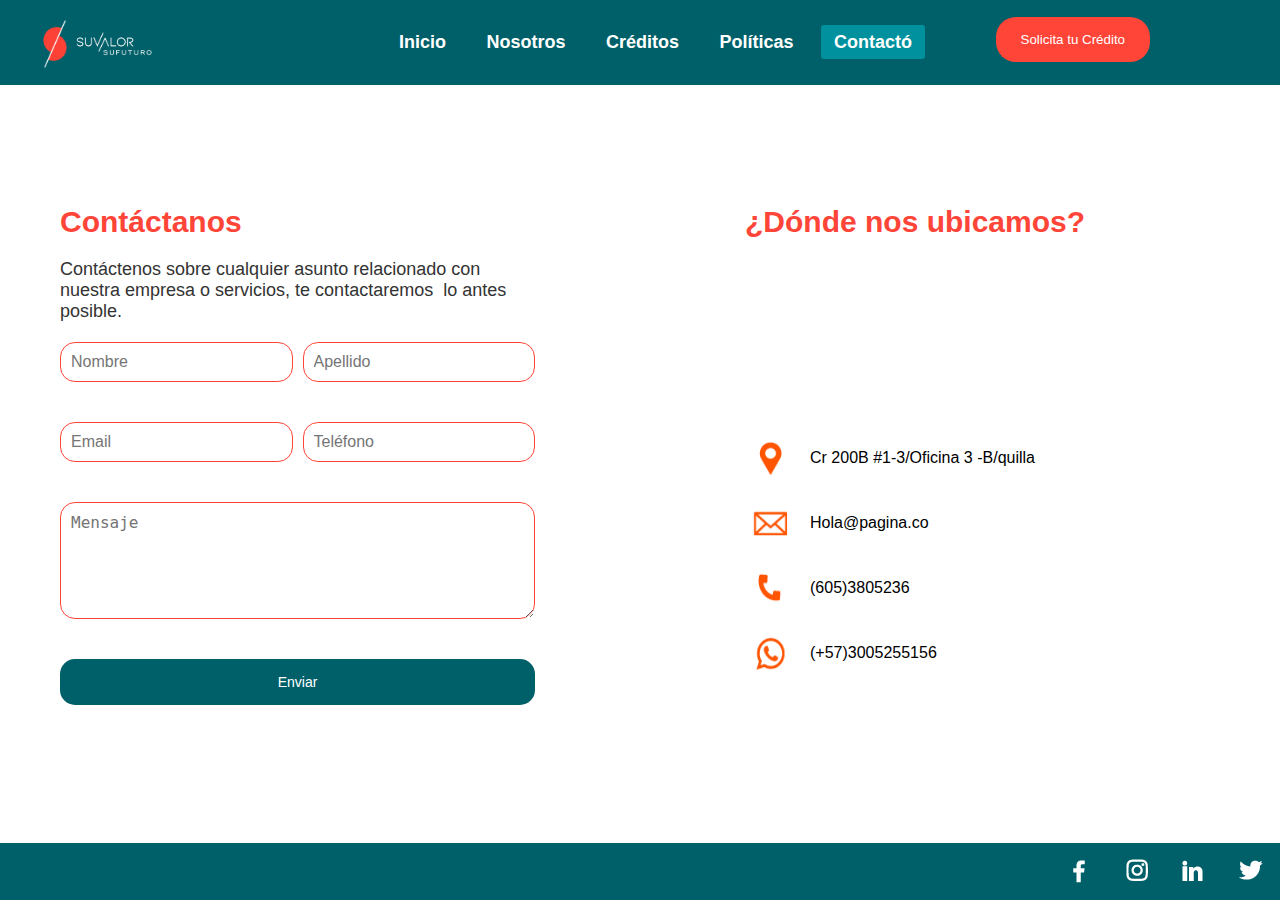
<file: contacto.html>
<!DOCTYPE html>
<html lang="en">
<head>
    <meta charset="UTF-8">
    <meta http-equiv="X-UA-Compatible" content="IE=edge">
    <meta name="viewport" content="width=device-width, initial-scale=1.0">
    <title>Menú Responsive</title>
    <!-- Enlace al archivo de estilos CSS -->
    <link rel="stylesheet" href="css/StylesCon.css">
    <!-- Enlace al archivo de Font Awesome para el ícono de hamburguesa -->
    <link href="https://cdnjs.cloudflare.com/ajax/libs/font-awesome/5.13.0/css/all.min.css" rel="stylesheet">
</head>
<body>
    <!-- Navegación con menú responsive -->
    <nav>
        <!-- Checkbox para controlar el estado del menú -->
        <input type="checkbox" id="check">
        <!-- Label que funciona como botón de hamburguesa -->
        <label for="check" class="checkbtn">
            <!-- Icono de hamburguesa de Font Awesome -->
            <i class="fas fa-bars"></i>
        </label>
        <!-- Enlace al inicio con el logo -->
        <a href="#" class="enlace">
            <img src=images/Grande.png alt="Logo" class="logo">
        </a>
        <!-- Lista de opciones del menú -->
        <ul>
            <li><a href="index.html">Inicio</a></li>
            <li><a href="nosotros.html">Nosotros</a></li>
            <li><a href="creditos.html">Créditos</a></li>
            <li><a href="politicas.html">Políticas</a></li>
            <li><a class="active" href= "contacto.html">Contactó</a></li>
          
        </ul>
    </nav>
    <button class="solicita-credito">Solicita tu Crédito</button>
    <!-- Sección Central -->
    <main>
        <main>
            <section id="contacto" class="seccion-contacto">
                <div class="contenido-contacto">
                    <!-- Lado Izquierdo (Intercambiado) -->
                    <div class="lado-izquierdo">
                        <h2>Contáctanos</h2>
                        <h3>Contáctenos sobre cualquier asunto relacionado con nuestra empresa o servicios, te contactaremos  lo antes posible.</h3>
                        <form class="formulario-contacto">
                            <div class="nombre-apellido">
                                <input type="text" name="nombre" placeholder="Nombre" required>
                                <input type="text" name="apellido" placeholder="Apellido" required>
                            </div>
                            <div class="email-telefono">
                                <input type="email" name="email" placeholder="Email" required>
                                <input type="tel" name="telefono" placeholder="Teléfono" required>
                            </div>
                            <textarea name="mensaje" placeholder="Mensaje" rows="5" required></textarea>
                            <button type="submit">Enviar</button>
                        </form>
                    </div>
                    <!-- Lado Derecho (Intercambiado) -->
                    <div class="lado-derecho">
                        <h2>¿Dónde nos ubicamos?</h2>
                        <div class="mapa">
                            <iframe src="https://www.google.com/maps/embed?pb=!1m18!1m12!1m3!1d15667.849144679752!2d-74.79220885!3d10.9662193!2m3!1f0!2f0!3f0!3m2!1i1024!2i768!4f13.1!3m3!1m2!1s0x8ef42d663f45bd69%3A0x26c88ee7a43856e7!2sFamily%20Party!5e0!3m2!1ses-419!2sco!4v1719065620562!5m2!1ses-419!2sco" width="670" height="480" style="border:0;" allowfullscreen="" loading="lazy" referrerpolicy="no-referrer-when-downgrade"></iframe> 
                           
                        </div>
                        <div class="logos-textos">
                            <div class="logo-texto">
                                <img src="images/gps.png" alt="Logo 1">
                                <p>Cr 200B #1-3/Oficina 3 -B/quilla
                                </p>
                            </div>
                            <div class="logo-texto">
                                <img src="images/correo.png" alt="Logo 2">
                                <p>Hola@pagina.co</p>
                            </div>
                            <div class="logo-texto">
                                <img src="images/tele.png" alt="Logo 3">
                                <p> (605)3805236</p>
                            </div>
                            <div class="logo-texto">
                                <img src="images/wha.png" alt="Logo 4">
                                <p>(+57)3005255156</p>
                            </div>
                        </div>
                    </div>
                </div>
        
        </section>
        <!-- Barra Inferior Redes Sociales -->
     <footer class="barra-redes">
         <div class="contenedor-redes">
             <!-- Texto "Comunícate con nosotros" en la esquina izquierda -->
             <div class="texto-contacto">
                 <p style="color: white; margin-right: auto;">!Comunícate con nosotros¡</p>
                
             </div>
             <a href="https://facebook.com"><img src="images/face2.png" alt="Facebook" class="icono-red"></a>
             <a href="https://instagram.com"><img src="images/Instagram2.png" alt="Instagram" class="icono-red"></a>
             <a href="https://linkedin.com"><img src="images/linke2.png" alt="LinkedIn" class="icono-red"></a>
             <a href="https://twitter.com"><img src="images/twitter.png" alt="YouTube" class="icono-red"></a>
         </div>
     
     
     
     </footer>
     
        </footer>
    </body>
    </html>
</file>
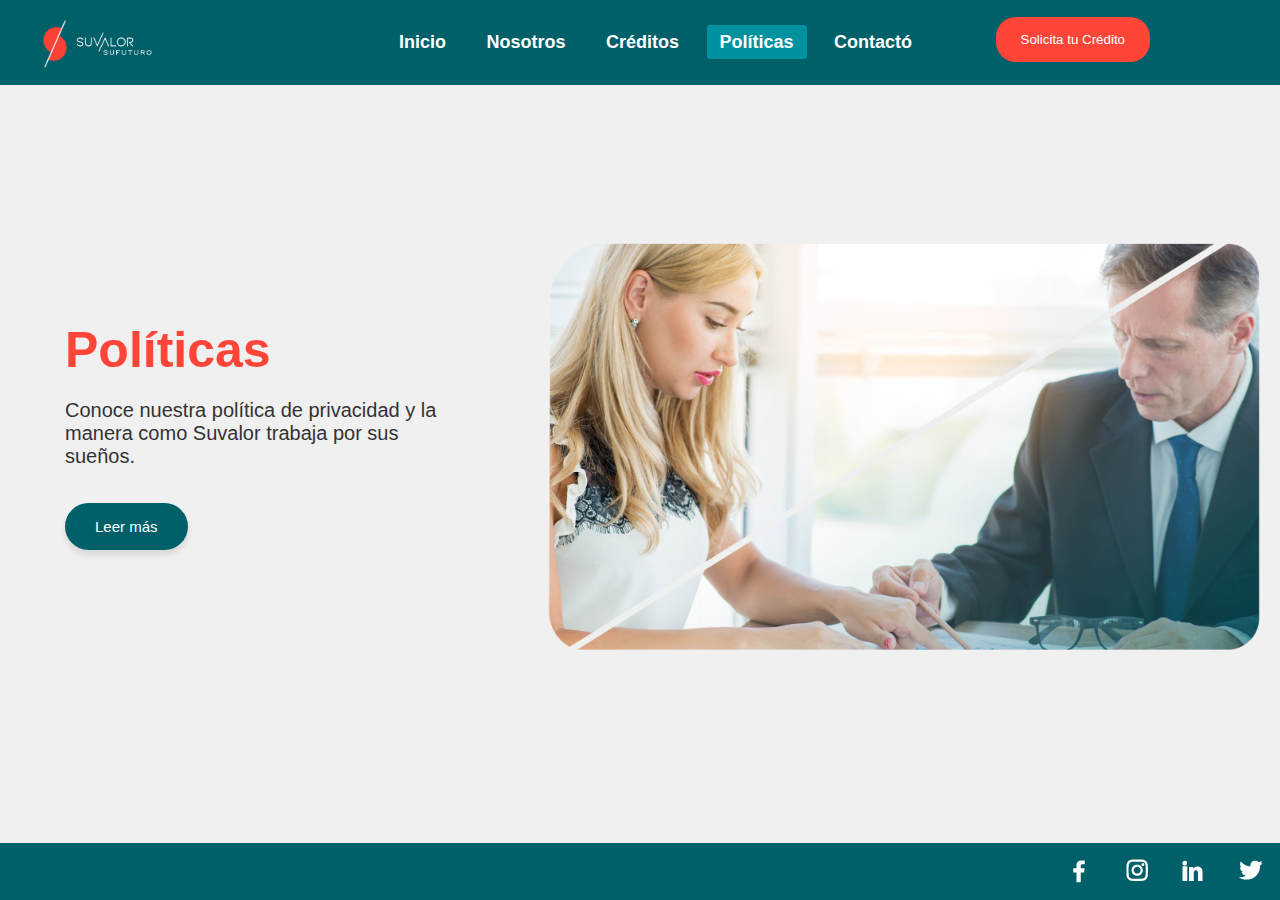
<file: politicas.html>
<!DOCTYPE html>
<html lang="en">
<head>
    <meta charset="UTF-8">
    <meta http-equiv="X-UA-Compatible" content="IE=edge">
    <meta name="viewport" content="width=device-width, initial-scale=1.0">
    <title>Menú Responsive</title>
    <!-- Enlace al archivo de estilos CSS -->
    <link rel="stylesheet" href="css/StylosP.css">
    <!-- Enlace al archivo de Font Awesome para el ícono de hamburguesa -->
    <link href="https://cdnjs.cloudflare.com/ajax/libs/font-awesome/5.13.0/css/all.min.css" rel="stylesheet">
</head>
<body>
    <!-- Navegación con menú responsive -->
    <nav>
        <!-- Checkbox para controlar el estado del menú -->
        <input type="checkbox" id="check">
        <!-- Label que funciona como botón de hamburguesa -->
        <label for="check" class="checkbtn">
            <!-- Icono de hamburguesa de Font Awesome -->
            <i class="fas fa-bars"></i>
        </label>
        <!-- Enlace al inicio con el logo -->
        <a href="#" class="enlace">
            <img src=images/Grande.png alt="Logo" class="logo">
        </a>
        <!-- Lista de opciones del menú -->
        <ul>
            <li><a href="index.html">Inicio</a></li>
            <li><a href="nosotros.html">Nosotros</a></li>
            <li><a href="creditos.html">Créditos</a></li>
            <li><a class="active" href="politicas.html">Políticas</a></li>
            <li><a href="contacto.html">Contactó</a></li>
          
        </ul>
    </nav>
    <button class="solicita-credito">Solicita tu Crédito</button>
    <!-- Sección principal -->
    <section>
        <!-- Contenido de la sección principal -->
        <main>
            <section id="nosotros" class="contenido-principal">
                <div class="contenido-texto">
                    <h1>Políticas</h1>
                    <p>Conoce nuestra política de privacidad y la manera como Suvalor trabaja por sus sueños.</p>
                    <button class="leer-mas" onclick="abrirPDF()">Leer más</button>
                </div>
                <div class="contenido-imagen">
                    <img src="images/politicas.png" alt="Descripción de la Imagen">
                </div>
            </section>
    
             <!-- Barra Inferior Redes Sociales -->
         <footer class="barra-redes">
            <div class="contenedor-redes">
                <!-- Texto "Comunícate con nosotros" en la esquina izquierda -->
                <div class="texto-contacto">
                    <p style="color: white; margin-right: auto;">!Comunícate con nosotros¡</p>
                   
                </div>
                <a href="https://facebook.com"><img src="images/face2.png" alt="Facebook" class="icono-red"></a>
                <a href="https://instagram.com"><img src="images/Instagram2.png" alt="Instagram" class="icono-red"></a>
                <a href="https://linkedin.com"><img src="images/linke2.png" alt="LinkedIn" class="icono-red"></a>
                <a href="https://twitter.com"><img src="images/twitter.png" alt="YouTube" class="icono-red"></a>
            </div>
        
        
    </section>
</body>
</html>
</file>
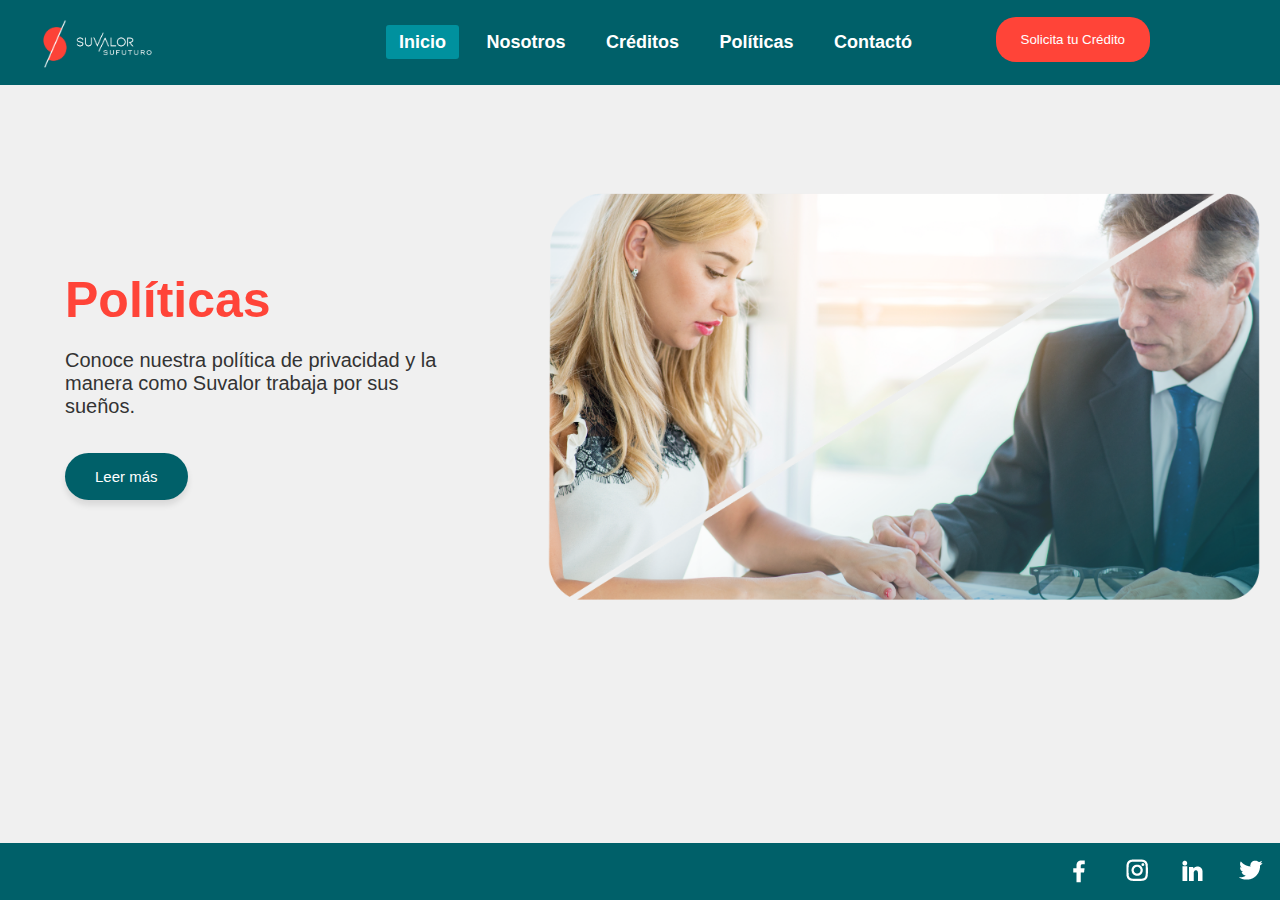
<file: prueba.html>
<!DOCTYPE html>
<html lang="en">
<head>
    <meta charset="UTF-8">
    <meta http-equiv="X-UA-Compatible" content="IE=edge">
    <meta name="viewport" content="width=device-width, initial-scale=1.0">
    <title>Menú Responsive</title>
    <!-- Enlace al archivo de estilos CSS -->
    <link rel="stylesheet" href="stilosPRUEBA.css">
    <!-- Enlace al archivo de Font Awesome para el ícono de hamburguesa -->
    <link href="https://cdnjs.cloudflare.com/ajax/libs/font-awesome/5.13.0/css/all.min.css" rel="stylesheet">
</head>
<body>
    <!-- Navegación con menú responsive -->
    <nav>
        <!-- Checkbox para controlar el estado del menú -->
        <input type="checkbox" id="check">
        <!-- Label que funciona como botón de hamburguesa -->
        <label for="check" class="checkbtn">
            <!-- Icono de hamburguesa de Font Awesome -->
            <i class="fas fa-bars"></i>
        </label>
        <!-- Enlace al inicio con el logo -->
        <a href="#" class="enlace">
            <img src=images/Grande.png alt="Logo" class="logo">
        </a>
        <!-- Lista de opciones del menú -->
        <ul>
            <li><a class="active" href="index.html">Inicio</a></li>
            <li><a href="nosotros.html">Nosotros</a></li>
            <li><a href="creditos.html">Créditos</a></li>
            <li><a href="politicas.html">Políticas</a></li>
            <li><a href="contacto.html">Contactó</a></li>
          
        </ul>
    </nav>
    <button class="solicita-credito">Solicita tu Crédito</button>
    <!-- Sección principal -->
    <section>
        <!-- Contenido de la sección principal -->
        <main>
            <section id="nosotros" class="contenido-principal">
                <div class="contenido-texto">
                    <h1>Políticas</h1>
                    <p>Conoce nuestra política de privacidad y la manera como Suvalor trabaja por sus sueños.</p>
                    <button class="leer-mas" onclick="abrirPDF()">Leer más</button>
                </div>
                <div class="contenido-imagen">
                    <img src="images/politicas.png" alt="Descripción de la Imagen">
                </div>
            </section>
    
             <!-- Barra Inferior Redes Sociales -->
         <footer class="barra-redes">
            <div class="contenedor-redes">
                <!-- Texto "Comunícate con nosotros" en la esquina izquierda -->
                <div class="texto-contacto">
                    <p style="color: white; margin-right: auto;">!Comunícate con nosotros¡</p>
                   
                </div>
                <a href="https://facebook.com"><img src="images/face2.png" alt="Facebook" class="icono-red"></a>
                <a href="https://instagram.com"><img src="images/Instagram2.png" alt="Instagram" class="icono-red"></a>
                <a href="https://linkedin.com"><img src="images/linke2.png" alt="LinkedIn" class="icono-red"></a>
                <a href="https://twitter.com"><img src="images/twitter.png" alt="YouTube" class="icono-red"></a>
            </div>
        
        
    </section>
</body>
</html>
</file>
<file: css/StylesCon.css>
html,body {

  overflow-x: hidden;
  margin: 0;
  padding: 0;
  font-family: 'Gotham', Arial, sans-serif;
}




/* Estilos para el botón "Solicita tu Crédito" */
.solicita-credito {
  position: absolute; /* Posición absoluta */
  top: 1.9%; /* Ajusta la posición verticalmente */
  right: 130px; /* Ajusta la posición horizontalmente */
  background-color: #FF4438; /* Color de fondo naranja */
  color: #fff; /* Color de texto blanco */
  border: none; 
  padding: 15px 25px; /* Ajusta el padding del botón */
  border-radius: 20px; /* Añade bordes redondeados */
  cursor: pointer; /* Cambia el cursor a puntero */
  z-index: 1000; /* Asegura que esté por encima del contenido */
  animation: fadeIn 1s ease-out; /* Animación al cargar la página */
}

.solicita-credito:hover {
  background-color: #006069; /* Color de fondo del banner */
}

@media (max-width: 932px) {
  .solicita-credito {
      display: none; /* Oculta el botón cuando el ancho de pantalla es menor a 932px */
  }
}

/*Seccion central */
.seccion-contacto {
  display: flex;
  justify-content: space-between;
  align-items: flex-start;
  padding: 100px 0px;
  max-width: 1200px;
  margin: 0 auto;
  flex-wrap: wrap;
  text-align: left;
}

.contenido-contacto {
  display: flex;
  justify-content: space-between;
  width: 100%;
}  

.lado-izquierdo {
  flex: 1;
  padding: 20px;
  margin-right: 150px; /* Aumenta el margen derecho */
  box-sizing: border-box;
}

.lado-derecho {
  flex: 1;
  padding: 20px;
  margin-left: 150px; /* Aumenta el margen izquierdo */
  box-sizing: border-box;
}


.nombre-apellido,
.email-telefono {
    display: flex;
    gap: 10px; /* Espacio entre los campos */
}

.nombre-apellido input,
.email-telefono input {
    flex: 1;
}



.lado-izquierdo, .lado-derecho {
  flex: 1;
  padding: 20px;
  box-sizing: border-box;
}

.lado-izquierdo {
  margin-right: 20px;
}

.lado-izquierdo h2, .lado-derecho h2 {
  font-size: 30px;
  color: #FF4438;
  margin-bottom: 50px;
  
}

.lado-izquierdo h3 {
  font-size: 18px;
  color: #333;
  margin-bottom: 20px;
}

.mapa {
  margin-bottom: 20px;

}

.mapa iframe {
  width: 100%;
  height: 100%;
  border: 0;
  border-radius: 15px; /* Bordes redondeados */
}

.logos-textos {
  display: flex;
  flex-direction: column;
}

.logo-texto {
  display: flex;
  align-items: center;
  margin-bottom: 15px;
}

.logo-texto img {
  width: 50px;
  height: 50px;
  margin-right: 15px;
}

.formulario-contacto {
  display: flex;
  flex-direction: column;

}

.contacto-formulario h3,
.ubicacion h3 {
    font-size: 50px;
    color: #333;
    font-weight: normal; /* Quitar la negrita */
}



.lado-izquierdo h3 {
  font-weight: normal;
  margin-bottom: 20px;
}

.lado-izquierdo h2 {
  margin-bottom: 20px;
}

.lado-derecho h2 {
  margin-bottom: 20px;
}


.formulario-contacto input,
.formulario-contacto textarea {
  padding: 10px;
  margin-bottom: 15px;
  border: 1px solid #FF4438;
  border-radius: 15px;
  font-size: 16px;
  width: 100%;
  box-sizing: border-box;
}

.formulario-contacto button {
  padding: 15px  15px  !important;
  width: auto;
   background-color: #006069;
  color: white;
  border: none;
  border-radius: 15px;
  font-size: 14px;
  transition: all 300ms ease;
 
}


.formulario-contacto button:hover {
  background-color: #FF4438;
}

.formulario-contacto input[type="text"],
.formulario-contacto input[type="email"],
.formulario-contacto input[type="tel"],
.formulario-contacto textarea {
    margin-bottom: 40px; /* Ajusta el valor según sea necesario */
}

@media (max-width: 768px) {
  .seccion-contacto {
    text-align: center; /* Centra el texto y elementos dentro de .seccion-contacto */
    padding: 30px 10px; /* Ajusta el padding */
  }

  .contenido-contacto {
    max-width: 100%; /* Asegura que no exceda el ancho máximo */
    display: flex;
    flex-direction: column; /* Cambia la dirección del flex a columna */
    align-items: center; /* Centra los elementos horizontalmente */
  }

  .lado-izquierdo, .lado-derecho {
    width: 100%; /* Ocupa todo el ancho disponible */
    max-width: 100%; /* Asegura que no exceda el ancho máximo */
  }

  .lado-derecho {
    margin-top: 15px; /* Añade espacio arriba del lado derecho */
    margin-left: 0;
  }

  .mapa {
    margin-bottom: 30px; /* Ajusta el margen inferior del mapa */
  }
}
/* Barra Inferior Redes Sociales */
.barra-redes {
  background-color: #006069; /* Color verde */
  width: 100%;
  position: fixed; /* Fijo al fondo de la ventana del navegador */
  bottom: 0;
  left: 0;
  padding: 1px; /* Aumenta el padding para separar más los elementos */
  z-index: 1000; /* Asegura que la barra esté por encima de otros elementos */
}

.contenedor-redes {
  display: flex;
  justify-content: flex-end; /* Alinea los íconos a la derecha */
  align-items: center;
  max-width: 1400px; /* Ancho máximo para limitar el tamaño en pantallas más grandes */
  margin: 0 auto; /* Centra horizontalmente el contenido */
  margin-left: 400px;
}

.icono-red:hover {
  transform: scale(1.2); /* Efecto de agrandamiento al pasar el ratón */
}

/* Estilos para el texto de contacto */
.texto-contacto {
  color: white;
  margin-right: 1225px; /* Mueve el texto hacia la izquierda */
  font-size: 18px; /* Tamaño de fuente ajustado */
  font-weight: bold; /* Establece el texto en negrita */
  white-space: nowrap; /* Evita que el texto se rompa en varias líneas */
  text-align: right;
}

@media (max-width: 768px) {
  .barra-redes {
    justify-content: center; /* Centra la barra de redes sociales */
  }

  .contenedor-redes {
    justify-content: center; /* Centra los íconos de redes sociales */
    margin-left: 0; /* Elimina el margen izquierdo */
  }

  .texto-contacto {
    display: none; /* Oculta el texto de contacto */
  }
}






  
  /* Animaciones */
@keyframes slideInFromTop {
    0% {
      transform: translateY(-100%);
      opacity: 0;
    }
    100% {
      transform: translateY(0);
      opacity: 1;
    }
  }
  
  @keyframes slideInFromBottom {
    0% {
      transform: translateY(100%);
      opacity: 0;
    }
    100% {
      transform: translateY(0);
      opacity: 1;
    }
  }
  
  @keyframes fadeIn {
    0% {
      opacity: 0;
    }
    100% {
      opacity: 1;
    }
  }
  
  @keyframes fadeInFromCenter {
    0% {
      opacity: 0;
      transform: scale(0);
    }
    100% {
      opacity: 1;
      transform: scale(1);
    }
  }

  *{
    padding: 0;
    margin: 0;
    text-decoration: none;
    list-style: none;
    box-sizing: border-box;
}

nav{
    background: #006069;
    height: 85px;
    width: 100%;
}
.enlace{
    position: absolute;
    padding: 15px 40px;
}
.logo{
    height: 65px;
    transition: margin-left 0.5s ease;
}
nav ul{
    float: right;
    margin-right: 350px;
    
}
nav ul li{
    display: inline-block;
    line-height: 85px;
    margin: 0 5px;
}
nav ul li a{
    color: #fff;
    font-size: 18px;
    padding: 7px 13px;
    border-radius: 3px;
    font-weight: bold;
    font-family:  Arial, sans-serif; /* Cambia la tipografía del menú */
}
li a.active, li a:hover{
    background: #00919e;
    transition: .5s;
}
.checkbtn{
    font-size: 30px;
    color: #fff;
    float: right;
    line-height: 80px;
    margin-right: 40px;
    cursor: pointer;
    display: none;
}
#check{
    display: none;
}


@media (max-width: 952px){
    .enlace{
        padding-left: 30px;
    }
    nav ul li a{
        font-size: 106px;
    }
}

@media (max-width: 858px){
    .checkbtn{
        display: block;
    }
    ul{
        position: fixed;
        width: 100%;
        height: 100vh;
        background: #2c3e50;
        top: 80px;
        left: -100%;
        text-align: center;
        transition: all .5s;
        margin-right: 30px;
    }
    nav ul li{
        display: block;
        margin: 50px 0;
        line-height: 30px;
    }
    nav ul li a{
        font-size: 20px;
    }
    li a:hover, li a.active{
        background: none;
        color: white;
    }
    #check:checked ~ ul{
        left:0;
    }

}
</file>
<file: css/StylosP.css>
html,body {

  overflow-x: hidden;
  margin: 0;
  padding: 0;
  font-family: 'Gotham', Arial, sans-serif;
}




/* Estilos para el botón "Solicita tu Crédito" */
.solicita-credito {
  position: absolute; /* Posición absoluta */
  top: 1.9%; /* Ajusta la posición verticalmente */
  right: 130px; /* Ajusta la posición horizontalmente */
  background-color: #FF4438; /* Color de fondo naranja */
  color: #fff; /* Color de texto blanco */
  border: none; 
  padding: 15px 25px; /* Ajusta el padding del botón */
  border-radius: 20px; /* Añade bordes redondeados */
  cursor: pointer; /* Cambia el cursor a puntero */
  z-index: 1000; /* Asegura que esté por encima del contenido */
  animation: fadeIn 1s ease-out; /* Animación al cargar la página */
}

.solicita-credito:hover {
  background-color: #006069; /* Color de fondo del banner */
}

@media (max-width: 932px) {
  .solicita-credito {
      display: none; /* Oculta el botón cuando el ancho de pantalla es menor a 932px */
  }
}

/* Estilos Generales */
body {
  overflow-y: auto;
  animation: fadeIn 1s ease-out;
  background-color: #f0f0f0;/* Color de fondo para propósitos de demostración */
}  

  
/* Sección Central */
.contenido-principal {
  display: flex;
  justify-content: space-between; /* Espacio entre el texto y la imagen */
  align-items: center;
  padding: 50px 0px;
  width: 100%;
  max-width: 1200px; /* Ancho máximo de la sección */
  height: 600px;
  margin: 50px auto; /* Centra horizontalmente la sección */
  flex-wrap: wrap;
  text-align: left; /* Asegura que el contenido esté alineado a la izquierda */
 
}

.contenido-texto {
  flex: 1.5;
  padding: 25px;
  /* margin-left: -100px; */ /* Elimina o ajusta transformaciones específicas */
}

.contenido-texto h1 {
  font-size: 50px;
  color: #FF4438;
  margin-bottom: 20px;
  text-align: left;
}

.contenido-texto p {
  font-size: 20px;
  color: #333;
  margin-bottom: 35px;
  text-align: left;
}

.contenido-imagen {
  flex: 3; /* Ocupa más espacio que el texto */
  text-align: center;
  padding: 1px;
  /* transform: translate(220px, 40px); */ /* Elimina o ajusta transformaciones específicas */
}

.contenido-imagen img {
  max-width: 100%;
  width: 100%;
  height: auto;
  border-radius: 25px; /* Añade bordes redondeados a la imagen */
  margin-top: 20px;
  margin-left: 50px; /* Elimina o ajusta transformaciones específicas */
  animation: fadeIn 2.5s ease-out; /* Animación de fadeIn */
}

.leer-mas {
  background-color: #006069; /* Color de fondo verde */
  color: #fff; /* Color de texto blanco */
  border: none;
  font-size: 15px;
  padding: 15px 30px; /* Ajusta el padding del botón */
  border-radius: 30px; /* Añade bordes redondeados */
  cursor: pointer;
  display: block;
  text-align: left;
  margin-top: 10px; /* Espacio superior para separar el botón del texto */
  box-shadow: 0 5px 6px rgba(7, 6, 6, 0.1); /* Añade sombra */
}

.leer-mas:hover {
  background-color: #FF4438; /* Color de fondo verde más oscuro */
}

/* Estilos específicos para pantallas pequeñas */
@media (max-width: 768px) {
  .contenido-principal {
    flex-direction: column; /* Cambia la dirección del flex a columna */
    height: auto; /* Ajusta la altura automáticamente */
    padding: 20px;
  }

  .contenido-imagen {
    order: 1; /* Ordena la imagen primero */
  }

  .contenido-imagen img {
    margin-left: 0; /* Centra la imagen */
    margin-top: 100px; /* Ajusta el margen superior */
  }

  .contenido-texto {
    order: 2; /* Ordena el texto después de la imagen */
    flex: 1; /* Asegura que ambos elementos ocupen el mismo espacio */
    padding: 10px;
    text-align: center; /* Centra el texto */
  }

  .contenido-texto h1 {
    font-size: 36px; /* Ajusta el tamaño de la fuente */
    text-align: center;
    margin-top: 40px;
  }

  .contenido-texto p {
    font-size: 18px; /* Ajusta el tamaño de la fuente */
    text-align: center;
    margin-top: 20px;

  }

  .leer-mas {
    margin: 20px auto 0; /* Centra el botón y añade margen superior */
    display: inline-block; /* Cambia el display para centrar */
  }
}


/* Barra Inferior Redes Sociales */
.barra-redes {
  background-color: #006069; /* Color verde */
  width: 100%;
  position: fixed; /* Fijo al fondo de la ventana del navegador */
  bottom: 0;
  left: 0;
  padding: 1px; /* Aumenta el padding para separar más los elementos */
  z-index: 1000; /* Asegura que la barra esté por encima de otros elementos */
}

.contenedor-redes {
  display: flex;
  justify-content: flex-end; /* Alinea los íconos a la derecha */
  align-items: center;
  max-width: 1400px; /* Ancho máximo para limitar el tamaño en pantallas más grandes */
  margin: 0 auto; /* Centra horizontalmente el contenido */
  margin-left: 400px;
}

.icono-red:hover {
  transform: scale(1.2); /* Efecto de agrandamiento al pasar el ratón */
}

/* Estilos para el texto de contacto */
.texto-contacto {
  color: white;
  margin-right: 1225px; /* Mueve el texto hacia la izquierda */
  font-size: 18px; /* Tamaño de fuente ajustado */
  font-weight: bold; /* Establece el texto en negrita */
  white-space: nowrap; /* Evita que el texto se rompa en varias líneas */
  text-align: right;
}

@media (max-width: 768px) {
  .barra-redes {
    justify-content: center; /* Centra la barra de redes sociales */
  }

  .contenedor-redes {
    justify-content: center; /* Centra los íconos de redes sociales */
    margin-left: 0; /* Elimina el margen izquierdo */
  }

  .texto-contacto {
    display: none; /* Oculta el texto de contacto */
  }
}




  /* Animaciones */
  @keyframes slideInFromTop {
    0% {
      transform: translateY(-100%);
      opacity: 0;
    }
    100% {
      transform: translateY(0);
      opacity: 1;
    }
  }
  
  @keyframes slideInFromBottom {
    0% {
      transform: translateY(100%);
      opacity: 0;
    }
    100% {
      transform: translateY(0);
      opacity: 1;
    }
  }
  
  @keyframes fadeIn {
    0% {
      opacity: 0;
    }
    100% {
      opacity: 1;
    }
  }
  
  @keyframes fadeInFromCenter {
    0% {
      opacity: 0;
      transform: scale(0);
    }
    100% {
      opacity: 1;
      transform: scale(1);
    }
  } 


 
 

*{
  padding: 0;
  margin: 0;
  text-decoration: none;
  list-style: none;
  box-sizing: border-box;
}

nav{
  background: #006069;
  height: 85px;
  width: 100%;
}
.enlace{
  position: absolute;
  padding: 15px 40px;
}
.logo{
  height: 65px;
  transition: margin-left 0.5s ease;
}
nav ul{
  float: right;
  margin-right: 350px;
  
}
nav ul li{
  display: inline-block;
  line-height: 85px;
  margin: 0 5px;
}
nav ul li a{
  color: #fff;
  font-size: 18px;
  padding: 7px 13px;
  border-radius: 3px;
  font-weight: bold;
  font-family:  Arial, sans-serif; /* Cambia la tipografía del menú */
}
li a.active, li a:hover{
  background: #00919e;
  transition: .5s;
}
.checkbtn{
  font-size: 30px;
  color: #fff;
  float: right;
  line-height: 80px;
  margin-right: 40px;
  cursor: pointer;
  display: none;
}
#check{
  display: none;
}


@media (max-width: 952px){
  .enlace{
      padding-left: 30px;
  }
  nav ul li a{
      font-size: 106px;
  }
}

@media (max-width: 858px){
  .checkbtn{
      display: block;
  }
  ul{
      position: fixed;
      width: 100%;
      height: 100vh;
      background: #2c3e50;
      top: 80px;
      left: -100%;
      text-align: center;
      transition: all .5s;
      margin-right: 30px;
  }
  nav ul li{
      display: block;
      margin: 50px 0;
      line-height: 30px;
  }
  nav ul li a{
      font-size: 20px;
  }
  li a:hover, li a.active{
      background: none;
      color: white;
  }
  #check:checked ~ ul{
      left:0;
  }

}
</file>
<file: stilosPRUEBA.css>
html,body {

    overflow-x: hidden;
    margin: 0;
    padding: 0;
    font-family: 'Gotham', Arial, sans-serif;
  }




  /* Estilos para el botón "Solicita tu Crédito" */
.solicita-credito {
    position: absolute; /* Posición absoluta */
    top: 1.9%; /* Ajusta la posición verticalmente */
    right: 130px; /* Ajusta la posición horizontalmente */
    background-color: #FF4438; /* Color de fondo naranja */
    color: #fff; /* Color de texto blanco */
    border: none; 
    padding: 15px 25px; /* Ajusta el padding del botón */
    border-radius: 20px; /* Añade bordes redondeados */
    cursor: pointer; /* Cambia el cursor a puntero */
    z-index: 1000; /* Asegura que esté por encima del contenido */
    animation: fadeIn 1s ease-out; /* Animación al cargar la página */
}

.solicita-credito:hover {
    background-color: #006069; /* Color de fondo del banner */
}

@media (max-width: 932px) {
    .solicita-credito {
        display: none; /* Oculta el botón cuando el ancho de pantalla es menor a 932px */
    }
}
  
  /* Estilos Generales */
  body {
    overflow-y: auto;
    animation: fadeIn 1s ease-out;
    background-color: #f0f0f0;/* Color de fondo para propósitos de demostración */
  }  


/* Sección Central */
.contenido-principal {
    display: flex;
    justify-content: space-between; /* Espacio entre el texto y la imagen */
    align-items: center;
    padding: 50px 0px;
    width: 100%;
    max-width: 1200px; /* Ancho máximo de la sección */
    height: 600px;
    margin: 0 auto; /* Centra horizontalmente la sección */
    flex-wrap: wrap;
    text-align: left; /* Asegura que el contenido esté alineado a la izquierda */
    font-family: 'Gotham', Arial, sans-serif; /* Aplica la fuente 'Gotham' al contenido de esta sección */
   
  }
  
  .contenido-texto {
    flex: 1.5;
    padding: 25px;
    /* margin-left: -100px; */ /* Elimina o ajusta transformaciones específicas */
  }
  
  .contenido-texto h1 {
    font-size: 50px;
    color: #FF4438;
    margin-bottom: 20px;
    text-align: left;
    font-family: 'Gotham', Arial, sans-serif;
  }
  
  .contenido-texto p {
    font-size: 20px;
    color: #333;
    margin-bottom: 35px;
    text-align: left;
    font-family: 'Gotham', Arial, sans-serif;
  }
  
  .contenido-imagen {
    flex: 3; /* Ocupa más espacio que el texto */
    text-align: center;
    padding: 1px;
    /* transform: translate(220px, 40px); */ /* Elimina o ajusta transformaciones específicas */
  }
  
  .contenido-imagen img {
    max-width: 100%;
    width: 100%;
    height: auto;
    border-radius: 25px; /* Añade bordes redondeados a la imagen */
    margin-top: 20px;
    margin-left: 50px; /* Elimina o ajusta transformaciones específicas */
    animation: fadeIn 2.5s ease-out; /* Animación de fadeIn */
  }
  
  .leer-mas {
    background-color: #006069; /* Color de fondo verde */
    color: #fff; /* Color de texto blanco */
    border: none;
    font-size: 15px;
    padding: 15px 30px; /* Ajusta el padding del botón */
    border-radius: 30px; /* Añade bordes redondeados */
    cursor: pointer;
    display: block;
    text-align: left;
    margin-top: 10px; /* Espacio superior para separar el botón del texto */
    box-shadow: 0 5px 6px rgba(7, 6, 6, 0.1); /* Añade sombra */
  }
  
  .leer-mas:hover {
    background-color: #FF4438; /* Color de fondo verde más oscuro */
  }
  
  /* Barra Inferior Redes Sociales */
  .barra-redes {
    background-color: #006069; /* Color verde */
    width: 100%;
    position: fixed; /* Fijo al fondo de la ventana del navegador */
    bottom: 0;
    left: 0;
    padding: 1px; /* Aumenta el padding para separar más los elementos */
    z-index: 1000; /* Asegura que la barra esté por encima de otros elementos */
  }
  
  .contenedor-redes {
    display: flex;
    justify-content: flex-end; /* Alinea los íconos a la derecha */
    align-items: center;
    max-width: 1400px; /* Ancho máximo para limitar el tamaño en pantallas más grandes */
    margin: 0 auto; /* Centra horizontalmente el contenido */
    margin-left: 400px;
  }
  
  .icono-red:hover {
    transform: scale(1.2); /* Efecto de agrandamiento al pasar el ratón */
  }
  
  /* Estilos para el texto de contacto */
  .texto-contacto {
    color: white;
    margin-right: 1225px; /* Mueve el texto hacia la izquierda */
    font-size: 18px; /* Tamaño de fuente ajustado */
    font-weight: bold; /* Establece el texto en negrita */
    white-space: nowrap; /* Evita que el texto se rompa en varias líneas */
    text-align: right;
  }
  
  
    /* Animaciones */
    @keyframes slideInFromTop {
      0% {
        transform: translateY(-100%);
        opacity: 0;
      }
      100% {
        transform: translateY(0);
        opacity: 1;
      }
    }
    
    @keyframes slideInFromBottom {
      0% {
        transform: translateY(100%);
        opacity: 0;
      }
      100% {
        transform: translateY(0);
        opacity: 1;
      }
    }
    
    @keyframes fadeIn {
      0% {
        opacity: 0;
      }
      100% {
        opacity: 1;
      }
    }
    
    @keyframes fadeInFromCenter {
      0% {
        opacity: 0;
        transform: scale(0);
      }
      100% {
        opacity: 1;
        transform: scale(1);
      }
    } 
  

*{
    padding: 0;
    margin: 0;
    text-decoration: none;
    list-style: none;
    box-sizing: border-box;
}

nav{
    background: #006069;
    height: 85px;
    width: 100%;
}
.enlace{
    position: absolute;
    padding: 15px 40px;
}
.logo{
    height: 65px;
    transition: margin-left 0.5s ease;
}
nav ul{
    float: right;
    margin-right: 350px;
    
}
nav ul li{
    display: inline-block;
    line-height: 85px;
    margin: 0 5px;
}
nav ul li a{
    color: #fff;
    font-size: 18px;
    padding: 7px 13px;
    border-radius: 3px;
    font-weight: bold;
    font-family:  Arial, sans-serif; /* Cambia la tipografía del menú */
}
li a.active, li a:hover{
    background: #00919e;
    transition: .5s;
}
.checkbtn{
    font-size: 30px;
    color: #fff;
    float: right;
    line-height: 80px;
    margin-right: 40px;
    cursor: pointer;
    display: none;
}
#check{
    display: none;
}


@media (max-width: 952px){
    .enlace{
        padding-left: 30px;
    }
    nav ul li a{
        font-size: 106px;
    }
}

@media (max-width: 858px){
    .checkbtn{
        display: block;
    }
    ul{
        position: fixed;
        width: 100%;
        height: 100vh;
        background: #2c3e50;
        top: 80px;
        left: -100%;
        text-align: center;
        transition: all .5s;
        margin-right: 30px;
    }
    nav ul li{
        display: block;
        margin: 50px 0;
        line-height: 30px;
    }
    nav ul li a{
        font-size: 20px;
    }
    li a:hover, li a.active{
        background: none;
        color: red;
    }
    #check:checked ~ ul{
        left:0;
    }

}
</file>
